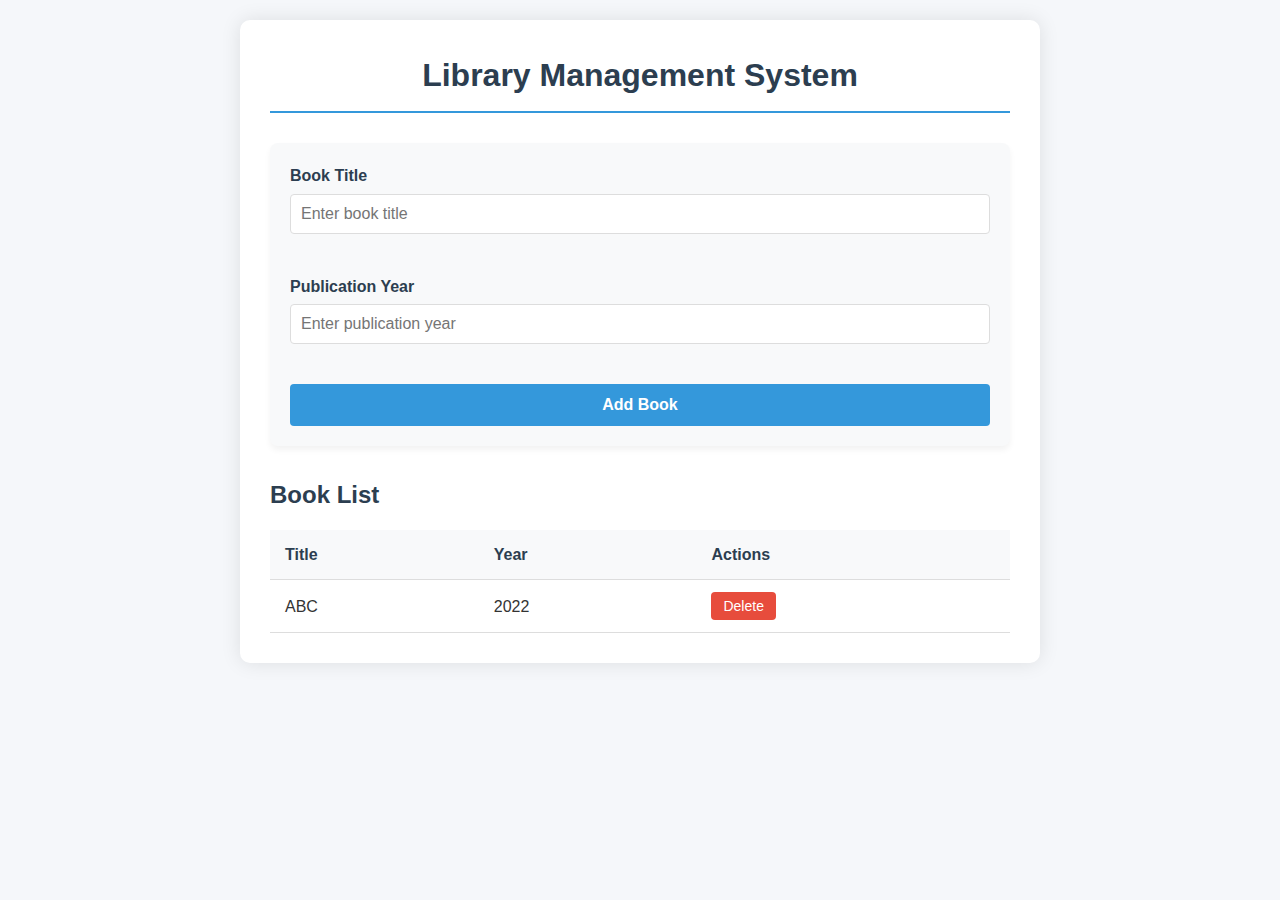
<file: labTask5.html>
<!DOCTYPE html>
<html lang="en">
<head>
    <meta charset="UTF-8">
    <meta name="viewport" content="width=device-width, initial-scale=1.0">
    <title>Library Management System</title>
    <link rel="stylesheet" href="labTask5.css">
</head>
<body>
    <div class="container">
        <h1>Library Management System</h1>
        
        <div class="form-container">
            <div class="form-group">
                <label for="bookTitle">Book Title</label>
                <input type="text" id="bookTitle" placeholder="Enter book title">
                <span class="error-message" id="titleError"></span>
            </div>
            
            <div class="form-group">
                <label for="publicationYear">Publication Year</label>
                <input type="number" id="publicationYear" placeholder="Enter publication year" min="1000" max="2030">
                <span class="error-message" id="yearError"></span>
            </div>
            
            <button id="addBookBtn" class="btn-primary">Add Book</button>
        </div>

        <div class="book-list-container">
            <h2>Book List</h2>
            <table id="bookTable">
                <thead>
                    <tr>
                        <th>Title</th>
                        <th>Year</th>
                        <th>Actions</th>
                    </tr>
                </thead>
                <tbody id="bookList">
                    <!-- Books will be added here dynamically -->
                </tbody>
            </table>
            <p id="emptyMessage" class="empty-message">No books in the library yet. Add your first book!</p>
        </div>
    </div>

    <script src="labTask5.js"></script>
</body>
</html>
</file>
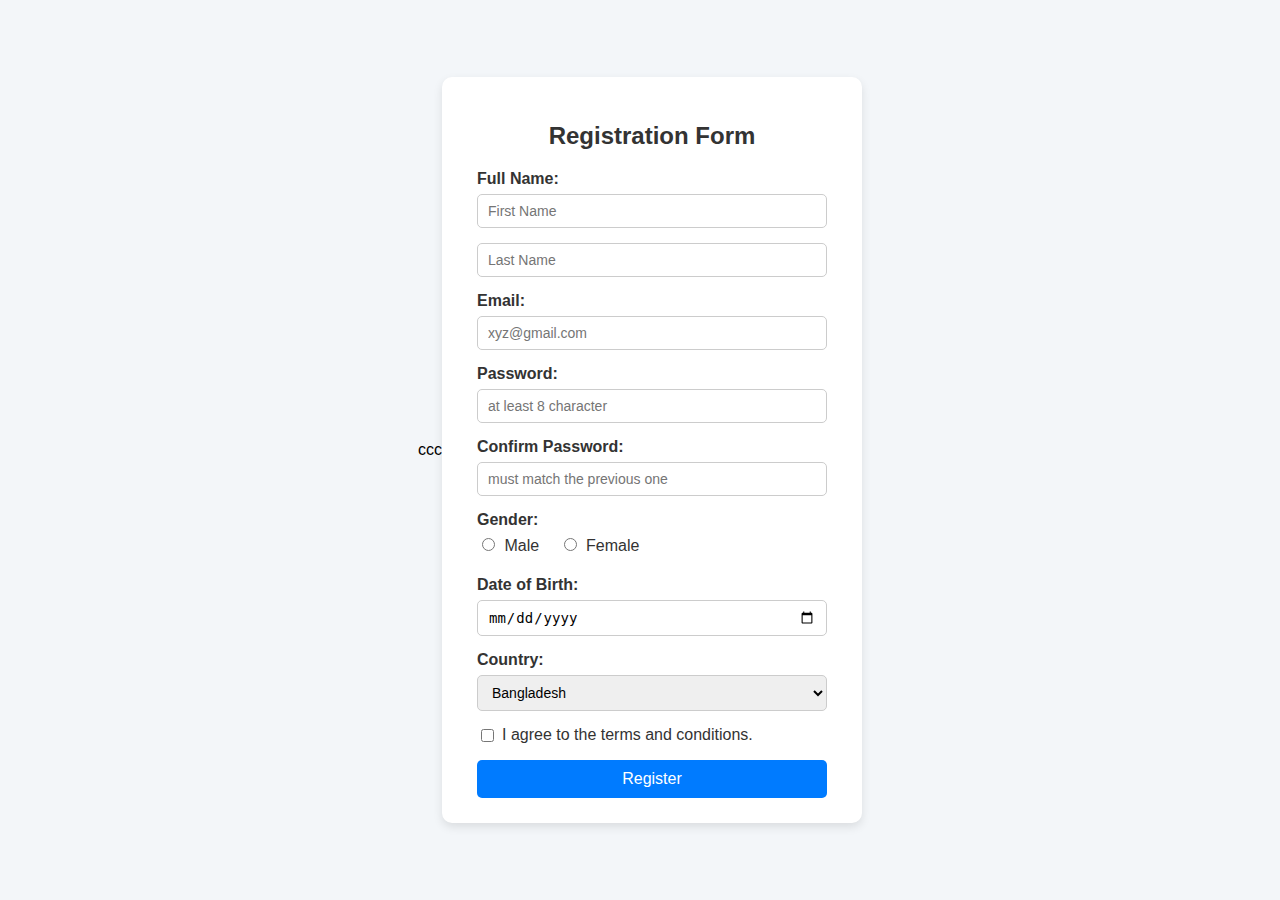
<file: SecondLabTask.html>
<!DOCTYPE html>ccc
<html lang="en">
<head>
  <meta charset="UTF-8"> 
  <meta name="viewport" content="width=device-width, initial-scale=1.0">
  <title>Registration Form</title>

  <!-- Link to external CSS file -->
  <link rel="stylesheet" href="SecondLabTask.css">
</head>

<body>
  <form action="/register" method="POST">
    <h2>Registration Form</h2>

    <label for="fullname">Full Name:</label>
    <input type="text" id="fullname" name="fullname" placeholder="First Name" required>
    <input type="text" placeholder="Last Name">
    

    <label for="email">Email:</label>
    <input type="email" id="email" name="email" placeholder="xyz@gmail.com" required>
    

    <label for="password">Password:</label>
    <input type="password" id="password" name="password" placeholder="at least 8 character" required>

    <label for="confirm-password">Confirm Password:</label>
    <input type="password" id="confirm-password" name="confirm-password" placeholder="must match the previous one" required>

    <label>Gender:</label>
    <div class="gender-group">
      <input type="radio" id="male" name="gender" value="Male" required>
      <label for="male">Male</label>
      <input type="radio" id="female" name="gender" value="Female" required>
      <label for="female">Female</label>
    </div>

    <label for="dob">Date of Birth:</label>
    <input type="date" id="dob" name="dob" required>

    <label for="country">Country:</label>
    <select id="country" name="country" required>
      <option value="Bangladesh">Bangladesh</option>
      <option value="USA">USA</option>
      <option value="India">India</option>
      <option value="UK">UK</option>
    </select>

    <label class="terms">
      <input type="checkbox" id="terms" name="terms" required>
      I agree to the terms and conditions.
    </label>

    <button type="submit">Register</button>
  </form>
</body>
</html>
</file>
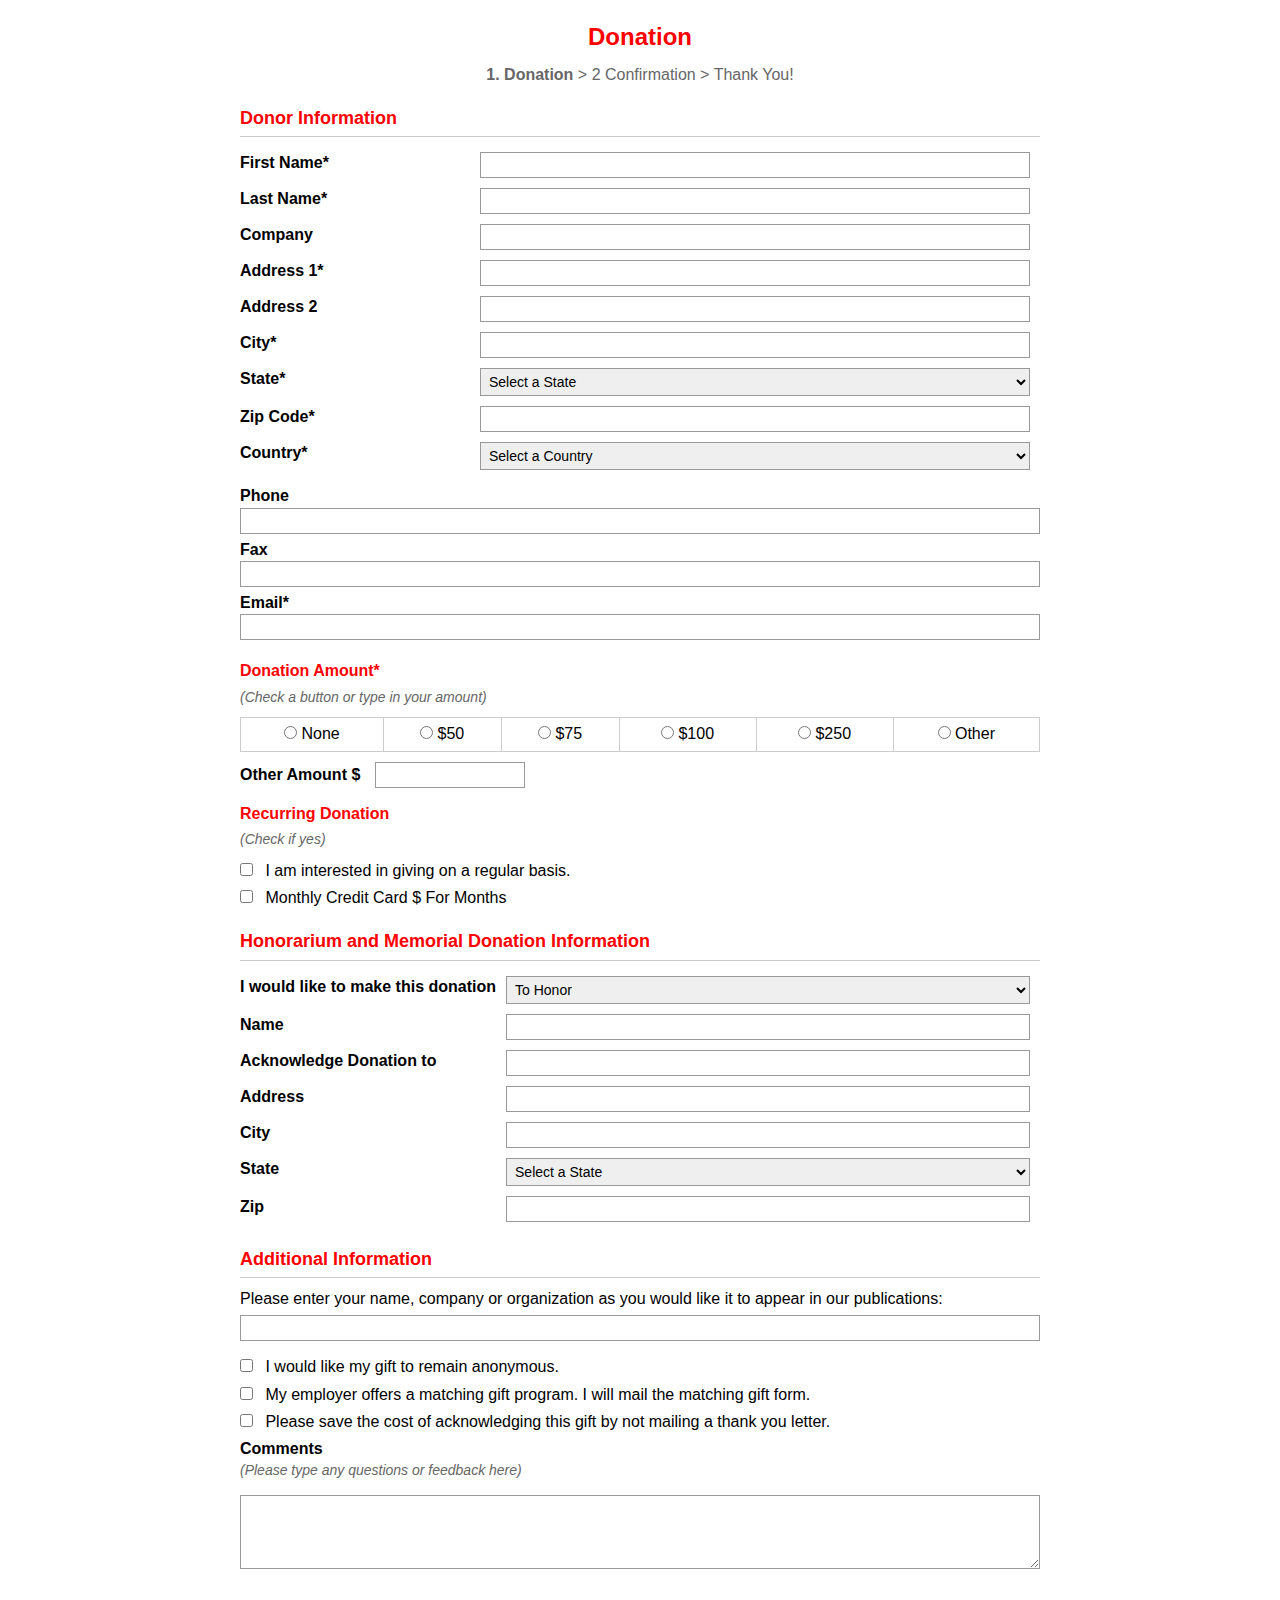
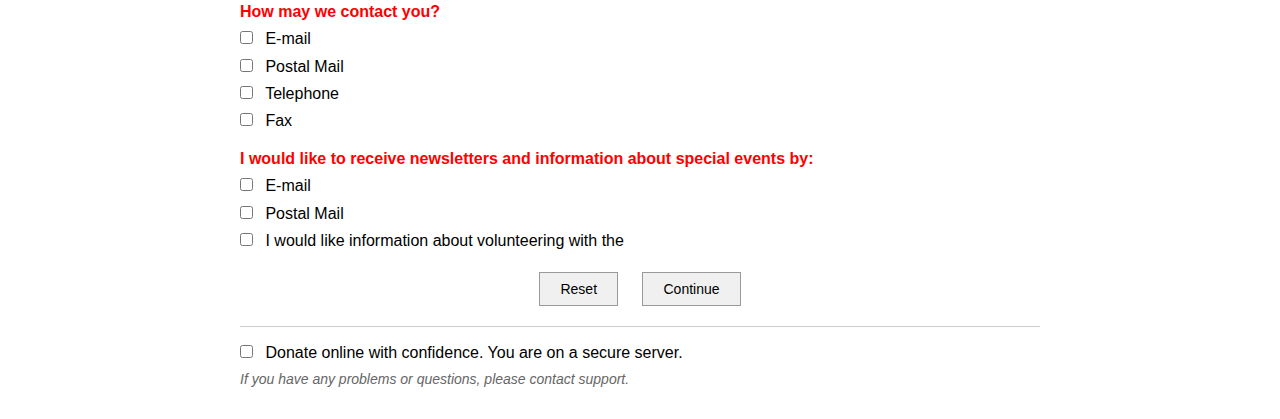
<file: Third_Task.html>
<!DOCTYPE html>
<html lang="en">
<head>
    <meta charset="UTF-8">
    <meta name="viewport" content="width=device-width, initial-scale=1.0">
    <title>Donation Form</title>
    <link rel="stylesheet" href="Third_task.css">
</head>
<body>
    <div class="container">
        <h1>Donation</h1>
        <div class="breadcrumb">
            <span class="active">1. Donation</span> &gt; 
            <span>2 Confirmation</span> &gt; 
            <span>Thank You!</span>
        </div>

        <form>
            <!-- Donor Information -->
            <h2>Donor Information</h2>
            
            <table class="form-table">
                <tr>
                    <td><label>First Name*</label></td>
                    <td><input type="text"></td>
                </tr>
                <tr>
                    <td><label>Last Name*</label></td>
                    <td><input type="text"></td>
                </tr>
                <tr>
                    <td><label>Company</label></td>
                    <td><input type="text"></td>
                </tr>
                <tr>
                    <td><label>Address 1*</label></td>
                    <td><input type="text"></td>
                </tr>
                <tr>
                    <td><label>Address 2</label></td>
                    <td><input type="text"></td>
                </tr>
                <tr>
                    <td><label>City*</label></td>
                    <td><input type="text"></td>
                </tr>
                <tr>
                    <td><label>State*</label></td>
                    <td>
                        <select>
                            <option>Select a State</option>
                        </select>
                    </td>
                </tr>
                <tr>
                    <td><label>Zip Code*</label></td>
                    <td><input type="text"></td>
                </tr>
                <tr>
                    <td><label>Country*</label></td>
                    <td>
                        <select>
                            <option>Select a Country</option>
                        </select>
                    </td>
                </tr>
            </table>

            <div class="contact-info">
                <strong>Phone</strong>
                <input type="text" class="inline-input">
                
                <strong>Fax</strong>
                <input type="text" class="inline-input">
                
                <strong>Email*</strong>
                <input type="email" class="inline-input">
            </div>

            <!-- Donation Amount -->
            <h3>Donation Amount*</h3>
            <p class="note">(Check a button or type in your amount)</p>

            <table class="donation-table">
                <tr>
                    <td><input type="radio" name="amount"> None</td>
                    <td><input type="radio" name="amount"> $50</td>
                    <td><input type="radio" name="amount"> $75</td>
                    <td><input type="radio" name="amount"> $100</td>
                    <td><input type="radio" name="amount"> $250</td>
                    <td><input type="radio" name="amount"> Other</td>
                </tr>
            </table>

            <div class="other-amount">
                <label>Other Amount $</label>
                <input type="text">
            </div>

            <!-- Recurring Donation -->
            <h3>Recurring Donation</h3>
            <p class="note">(Check if yes)</p>

            <div class="checkbox-line">
                <input type="checkbox"> I am interested in giving on a regular basis.
            </div>
            <div class="checkbox-line">
                <input type="checkbox"> Monthly Credit Card $ For Months
            </div>

            <!-- Honorarium and Memorial -->
            <h2>Honorarium and Memorial Donation Information</h2>

            <table class="form-table">
                <tr>
                    <td><label>I would like to make this donation</label></td>
                    <td>
                        <select>
                            <option>To Honor</option>
                            <option>In Memory of</option>
                        </select>
                    </td>
                </tr>
                <tr>
                    <td><label>Name</label></td>
                    <td><input type="text"></td>
                </tr>
                <tr>
                    <td><label>Acknowledge Donation to</label></td>
                    <td><input type="text"></td>
                </tr>
                <tr>
                    <td><label>Address</label></td>
                    <td><input type="text"></td>
                </tr>
                <tr>
                    <td><label>City</label></td>
                    <td><input type="text"></td>
                </tr>
                <tr>
                    <td><label>State</label></td>
                    <td>
                        <select>
                            <option>Select a State</option>
                        </select>
                    </td>
                </tr>
                <tr>
                    <td><label>Zip</label></td>
                    <td><input type="text"></td>
                </tr>
            </table>

            <!-- Additional Information -->
            <h2>Additional Information</h2>

            <p>Please enter your name, company or organization as you would like it to appear in our publications:</p>
            <input type="text" class="full-width">

            <div class="checkbox-line">
                <input type="checkbox"> I would like my gift to remain anonymous.
            </div>
            <div class="checkbox-line">
                <input type="checkbox"> My employer offers a matching gift program. I will mail the matching gift form.
            </div>
            <div class="checkbox-line">
                <input type="checkbox"> Please save the cost of acknowledging this gift by not mailing a thank you letter.
            </div>

            <p><strong>Comments</strong></p>
            <p class="note">(Please type any questions or feedback here)</p>
            <textarea class="full-width" rows="4"></textarea>

            <!-- Contact Preferences -->
            <h3>How may we contact you?</h3>

            <div class="checkbox-line">
                <input type="checkbox"> E-mail
            </div>
            <div class="checkbox-line">
                <input type="checkbox"> Postal Mail
            </div>
            <div class="checkbox-line">
                <input type="checkbox"> Telephone
            </div>
            <div class="checkbox-line">
                <input type="checkbox"> Fax
            </div>

            <h3>I would like to receive newsletters and information about special events by:</h3>

            <div class="checkbox-line">
                <input type="checkbox"> E-mail
            </div>
            <div class="checkbox-line">
                <input type="checkbox"> Postal Mail
            </div>
            <div class="checkbox-line">
                <input type="checkbox"> I would like information about volunteering with the
            </div>

            <!-- Form Buttons -->
            <div class="form-buttons">
                <button type="reset" class="button">Reset</button>
                <button type="submit" class="button">Continue</button>
            </div>

            <!-- Security Notice -->
            <div class="security">
                <div class="checkbox-line">
                    <input type="checkbox"> Donate online with confidence. You are on a secure server.
                </div>
                <p class="note">If you have any problems or questions, please contact support.</p>
            </div>
        </form>
    </div>
</body>
</html>
</file>
<file: labTask5.css>
* {
    box-sizing: border-box;
    margin: 0;
    padding: 0;
    font-family: 'Segoe UI', Tahoma, Geneva, Verdana, sans-serif;
}

body {
    background-color: #f5f7fa;
    color: #333;
    line-height: 1.6;
    padding: 20px;
}

.container {
    max-width: 800px;
    margin: 0 auto;
    background-color: white;
    border-radius: 10px;
    box-shadow: 0 0 20px rgba(0, 0, 0, 0.1);
    padding: 30px;
}

h1 {
    color: #2c3e50;
    text-align: center;
    margin-bottom: 30px;
    border-bottom: 2px solid #3498db;
    padding-bottom: 10px;
}

h2 {
    color: #2c3e50;
    margin-bottom: 15px;
}

.form-container {
    background-color: #f8f9fa;
    padding: 20px;
    border-radius: 8px;
    margin-bottom: 30px;
    box-shadow: 0 4px 6px rgba(0, 0, 0, 0.05);
}

.form-group {
    margin-bottom: 15px;
}

label {
    display: block;
    margin-bottom: 5px;
    font-weight: 600;
    color: #2c3e50;
}

input[type="text"], input[type="number"] {
    width: 100%;
    padding: 10px;
    border: 1px solid #ddd;
    border-radius: 4px;
    font-size: 16px;
    transition: border-color 0.3s;
}

input[type="text"]:focus, input[type="number"]:focus {
    outline: none;
    border-color: #3498db;
    box-shadow: 0 0 5px rgba(52, 152, 219, 0.3);
}

.error-message {
    color: #e74c3c;
    font-size: 14px;
    margin-top: 5px;
    display: block;
    min-height: 20px;
}

.btn-primary {
    background-color: #3498db;
    color: white;
    border: none;
    padding: 12px 20px;
    border-radius: 4px;
    cursor: pointer;
    font-size: 16px;
    font-weight: 600;
    transition: background-color 0.3s;
    width: 100%;
}

.btn-primary:hover {
    background-color: #2980b9;
}

.btn-primary:disabled {
    background-color: #bdc3c7;
    cursor: not-allowed;
}

.book-list-container {
    margin-top: 30px;
}

table {
    width: 100%;
    border-collapse: collapse;
    margin-top: 10px;
}

th, td {
    padding: 12px 15px;
    text-align: left;
    border-bottom: 1px solid #ddd;
}

th {
    background-color: #f8f9fa;
    font-weight: 600;
    color: #2c3e50;
}

tr:hover {
    background-color: #f5f7fa;
}

.btn-delete {
    background-color: #e74c3c;
    color: white;
    border: none;
    padding: 6px 12px;
    border-radius: 4px;
    cursor: pointer;
    font-size: 14px;
    transition: background-color 0.3s;
}

.btn-delete:hover {
    background-color: #c0392b;
}

.empty-message {
    text-align: center;
    color: #7f8c8d;
    font-style: italic;
    margin-top: 20px;
    display: none;
}

.empty-message.show {
    display: block;
}

@media (max-width: 600px) {
    .container {
        padding: 15px;
    }
    
    th, td {
        padding: 8px 10px;
    }
    
    .btn-delete {
        padding: 4px 8px;
        font-size: 12px;
    }
}
</file>
<file: SecondLabTask.css>
body {
  font-family: Arial, sans-serif;
  background-color: #f3f6f9;
  display: flex;
  justify-content: center;
  align-items: center;
  height: 100vh;
  margin: 0;
}

/* Form Container */
form {
  background-color: #fff;
  padding: 25px 35px;
  border-radius: 10px;
  box-shadow: 0 4px 10px rgba(0, 0, 0, 0.1);
  width: 350px;
}

/* Form Header */
h2 {
  text-align: center;
  color: #333;
  margin-bottom: 20px;
}

/* Labels and Inputs */
label {
  display: block;
  margin-bottom: 6px;
  color: #333;
  font-weight: bold;
}

input[type="text"],
input[type="email"],
input[type="password"],
input[type="date"],
select {
  width: 100%;
  padding: 8px 10px;
  margin-bottom: 15px;
  border: 1px solid #ccc;
  border-radius: 5px;
  font-size: 14px;
  box-sizing: border-box;
}

/* Radio Buttons */
.gender-group {
  margin-bottom: 15px;
}

.gender-group input[type="radio"] {
  margin-right: 5px;
}

.gender-group label {
  display: inline-block;
  margin-right: 15px;
  font-weight: normal;
}

/* Checkbox */
.terms {
  display: flex;
  align-items: center;
  margin-bottom: 15px;
  font-weight: normal;
}

.terms input[type="checkbox"] {
  margin-right: 8px;
}

/* Button */
button {
  width: 100%;
  padding: 10px;
  background-color: #007BFF;
  color: white;
  border: none;
  border-radius: 5px;
  font-size: 16px;
  cursor: pointer;
  transition: background-color 0.3s;
}

button:hover {
  background-color: #0056b3;
}

/* Input Focus */
input:focus, select:focus {
  outline: none;
  border-color: #007BFF;
  box-shadow: 0 0 4px rgba(0, 123, 255, 0.3);
}

/* Responsive Design */
@media (max-width: 400px) {
  form {
    width: 90%;
  }
}
</file>
<file: Third_task.css>
* {
    margin: 0;
    padding: 0;
    box-sizing: border-box;
    font-family: Arial, sans-serif;
}

body {
    padding: 20px;
    background-color: white;
    color: black;
    line-height: 1.4;
}

.container {
    max-width: 800px;
    margin: 0 auto;
}

h1 {
    text-align: center;
    margin-bottom: 10px;
    font-size: 24px;
}

h2 {
    margin: 20px 0 10px 0;
    font-size: 18px;
    border-bottom: 1px solid #ccc;
    padding-bottom: 5px;
}

h3 {
    margin: 15px 0 5px 0;
    font-size: 16px;
}

.breadcrumb {
    text-align: center;
    margin-bottom: 20px;
    color: #666;
}

.active {
    font-weight: bold;
}

.form-table {
    width: 100%;
    border-collapse: collapse;
    margin-bottom: 10px;
}

.form-table td {
    padding: 5px 10px 5px 0;
    vertical-align: top;
}

.form-table td:first-child {
    width: 30%;
    white-space: nowrap;
}

.form-table label {
    font-weight: bold;
}

input[type="text"],
input[type="email"],
select,
textarea {
    width: 100%;
    padding: 4px;
    border: 1px solid #999;
    font-size: 14px;
}

.contact-info {
    margin: 10px 0;
}

.contact-info strong {
    display: inline-block;
    width: 80px;
    font-weight: bold;
}

.inline-input {
    width: 200px;
    margin-right: 20px;
    margin-bottom: 5px;
}

.note {
    font-style: italic;
    color: #666;
    margin-bottom: 10px;
    font-size: 14px;
}

.donation-table {
    width: 100%;
    border-collapse: collapse;
    margin-bottom: 10px;
}

.donation-table td {
    padding: 5px;
    text-align: center;
    border: 1px solid #ccc;
}

.other-amount {
    margin: 10px 0;
}

.other-amount label {
    font-weight: bold;
    margin-right: 10px;
}

.other-amount input {
    width: 150px;
}

.checkbox-line {
    margin: 5px 0;
}

.checkbox-line input {
    margin-right: 8px;
}

.full-width {
    width: 100%;
    margin: 5px 0 10px 0;
}

.form-buttons {
    margin: 20px 0;
    text-align: center;
}

.button {
    padding: 8px 20px;
    margin: 0 10px;
    border: 1px solid #999;
    background-color: #f0f0f0;
    cursor: pointer;
    font-size: 14px;
}

.security {
    margin-top: 20px;
    padding-top: 10px;
    border-top: 1px solid #ccc;
}
h1, h2, h3 {
    color: red;
}
</file>
